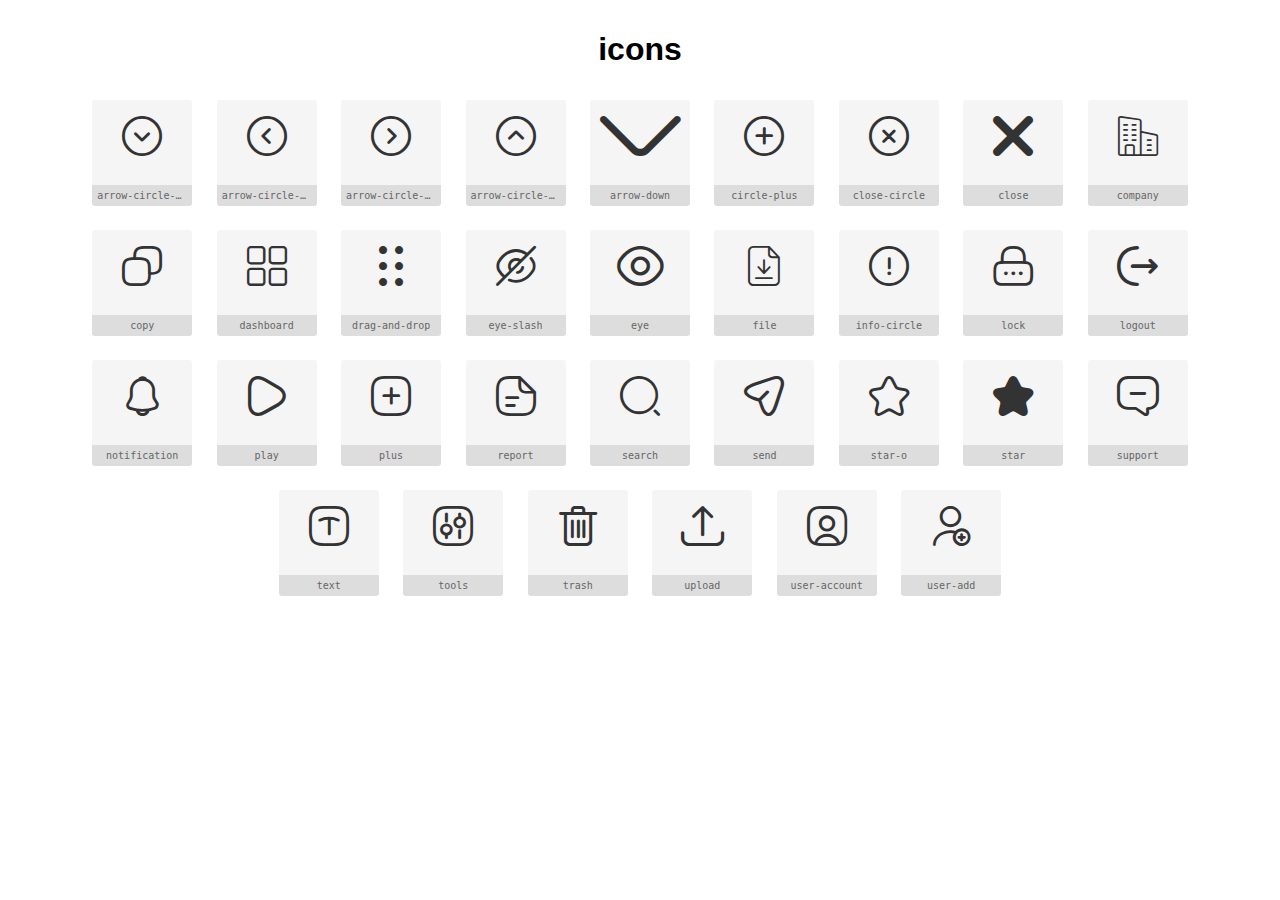
<file: images/svgs/icon-font/icons.html>
<!DOCTYPE html>
<html lang="en">
<head>
    <meta charset="UTF-8">
    <title>icons</title>

    <style>
        body {
            font-family: sans-serif;
            margin: 0;
            padding: 10px 20px;
            text-align: center;
        }
        .preview {
            width: 100px;
            display: inline-block;
            margin: 10px;
        }
        .preview .inner {
            display: inline-block;
            width: 100%;
            text-align: center;
            background: #f5f5f5;
            -webkit-border-radius: 3px 3px 0 0;
            -moz-border-radius: 3px 3px 0 0;
            border-radius: 3px 3px 0 0;
        }
        .preview .inner  {
            line-height: 85px;
            font-size: 40px;
            color: #333;
        }
        .label {
            display: inline-block;
            width: 100%;
            box-sizing: border-box;
            padding: 5px;
            font-size: 10px;
            font-family: Monaco, monospace;
            color: #666;
            white-space: nowrap;
            overflow: hidden;
            text-overflow: ellipsis;
            background: #ddd;
            -webkit-border-radius: 0 0 3px 3px;
            -moz-border-radius: 0 0 3px 3px;
            border-radius: 0 0 3px 3px;
            color: #666;
        }
    </style>

    <link rel="stylesheet" type="text/css" href="icons.css" />
</head>
<body>

    <h1>icons</h1>


        <div class="preview">
            <span class="inner">
                <i class="icon icon-arrow-circle-down"></i>
            </span>
            <br>
            <span class='label'>arrow-circle-down</span>
        </div>


        <div class="preview">
            <span class="inner">
                <i class="icon icon-arrow-circle-left"></i>
            </span>
            <br>
            <span class='label'>arrow-circle-left</span>
        </div>


        <div class="preview">
            <span class="inner">
                <i class="icon icon-arrow-circle-right"></i>
            </span>
            <br>
            <span class='label'>arrow-circle-right</span>
        </div>


        <div class="preview">
            <span class="inner">
                <i class="icon icon-arrow-circle-up"></i>
            </span>
            <br>
            <span class='label'>arrow-circle-up</span>
        </div>


        <div class="preview">
            <span class="inner">
                <i class="icon icon-arrow-down"></i>
            </span>
            <br>
            <span class='label'>arrow-down</span>
        </div>


        <div class="preview">
            <span class="inner">
                <i class="icon icon-circle-plus"></i>
            </span>
            <br>
            <span class='label'>circle-plus</span>
        </div>


        <div class="preview">
            <span class="inner">
                <i class="icon icon-close-circle"></i>
            </span>
            <br>
            <span class='label'>close-circle</span>
        </div>


        <div class="preview">
            <span class="inner">
                <i class="icon icon-close"></i>
            </span>
            <br>
            <span class='label'>close</span>
        </div>


        <div class="preview">
            <span class="inner">
                <i class="icon icon-company"></i>
            </span>
            <br>
            <span class='label'>company</span>
        </div>


        <div class="preview">
            <span class="inner">
                <i class="icon icon-copy"></i>
            </span>
            <br>
            <span class='label'>copy</span>
        </div>


        <div class="preview">
            <span class="inner">
                <i class="icon icon-dashboard"></i>
            </span>
            <br>
            <span class='label'>dashboard</span>
        </div>


        <div class="preview">
            <span class="inner">
                <i class="icon icon-drag-and-drop"></i>
            </span>
            <br>
            <span class='label'>drag-and-drop</span>
        </div>


        <div class="preview">
            <span class="inner">
                <i class="icon icon-eye-slash"></i>
            </span>
            <br>
            <span class='label'>eye-slash</span>
        </div>


        <div class="preview">
            <span class="inner">
                <i class="icon icon-eye"></i>
            </span>
            <br>
            <span class='label'>eye</span>
        </div>


        <div class="preview">
            <span class="inner">
                <i class="icon icon-file"></i>
            </span>
            <br>
            <span class='label'>file</span>
        </div>


        <div class="preview">
            <span class="inner">
                <i class="icon icon-info-circle"></i>
            </span>
            <br>
            <span class='label'>info-circle</span>
        </div>


        <div class="preview">
            <span class="inner">
                <i class="icon icon-lock"></i>
            </span>
            <br>
            <span class='label'>lock</span>
        </div>


        <div class="preview">
            <span class="inner">
                <i class="icon icon-logout"></i>
            </span>
            <br>
            <span class='label'>logout</span>
        </div>


        <div class="preview">
            <span class="inner">
                <i class="icon icon-notification"></i>
            </span>
            <br>
            <span class='label'>notification</span>
        </div>


        <div class="preview">
            <span class="inner">
                <i class="icon icon-play"></i>
            </span>
            <br>
            <span class='label'>play</span>
        </div>


        <div class="preview">
            <span class="inner">
                <i class="icon icon-plus"></i>
            </span>
            <br>
            <span class='label'>plus</span>
        </div>


        <div class="preview">
            <span class="inner">
                <i class="icon icon-report"></i>
            </span>
            <br>
            <span class='label'>report</span>
        </div>


        <div class="preview">
            <span class="inner">
                <i class="icon icon-search"></i>
            </span>
            <br>
            <span class='label'>search</span>
        </div>


        <div class="preview">
            <span class="inner">
                <i class="icon icon-send"></i>
            </span>
            <br>
            <span class='label'>send</span>
        </div>


        <div class="preview">
            <span class="inner">
                <i class="icon icon-star-o"></i>
            </span>
            <br>
            <span class='label'>star-o</span>
        </div>


        <div class="preview">
            <span class="inner">
                <i class="icon icon-star"></i>
            </span>
            <br>
            <span class='label'>star</span>
        </div>


        <div class="preview">
            <span class="inner">
                <i class="icon icon-support"></i>
            </span>
            <br>
            <span class='label'>support</span>
        </div>


        <div class="preview">
            <span class="inner">
                <i class="icon icon-text"></i>
            </span>
            <br>
            <span class='label'>text</span>
        </div>


        <div class="preview">
            <span class="inner">
                <i class="icon icon-tools"></i>
            </span>
            <br>
            <span class='label'>tools</span>
        </div>


        <div class="preview">
            <span class="inner">
                <i class="icon icon-trash"></i>
            </span>
            <br>
            <span class='label'>trash</span>
        </div>


        <div class="preview">
            <span class="inner">
                <i class="icon icon-upload"></i>
            </span>
            <br>
            <span class='label'>upload</span>
        </div>


        <div class="preview">
            <span class="inner">
                <i class="icon icon-user-account"></i>
            </span>
            <br>
            <span class='label'>user-account</span>
        </div>


        <div class="preview">
            <span class="inner">
                <i class="icon icon-user-add"></i>
            </span>
            <br>
            <span class='label'>user-add</span>
        </div>


</body>
</html>
</file>
<file: images/svgs/icon-font/icons.css>
@font-face {
    font-family: "icons";
    src: url("./icons.ttf?c0aaa97d15d1a74cb3af76aac78aab6f") format("truetype");
}

i[class^="icon-"]:before, i[class*=" icon-"]:before {
    font-family: icons !important;
    font-style: normal;
    font-weight: normal !important;
    font-variant: normal;
    text-transform: none;
    line-height: 1;
    -webkit-font-smoothing: antialiased;
    -moz-osx-font-smoothing: grayscale;
}

.icon-arrow-circle-down:before {
    content: "\f101";
}
.icon-arrow-circle-left:before {
    content: "\f102";
}
.icon-arrow-circle-right:before {
    content: "\f103";
}
.icon-arrow-circle-up:before {
    content: "\f104";
}
.icon-arrow-down:before {
    content: "\f105";
}
.icon-circle-plus:before {
    content: "\f106";
}
.icon-close-circle:before {
    content: "\f107";
}
.icon-close:before {
    content: "\f108";
}
.icon-company:before {
    content: "\f109";
}
.icon-copy:before {
    content: "\f10a";
}
.icon-dashboard:before {
    content: "\f10b";
}
.icon-drag-and-drop:before {
    content: "\f10c";
}
.icon-eye-slash:before {
    content: "\f10d";
}
.icon-eye:before {
    content: "\f10e";
}
.icon-file:before {
    content: "\f10f";
}
.icon-info-circle:before {
    content: "\f110";
}
.icon-lock:before {
    content: "\f111";
}
.icon-logout:before {
    content: "\f112";
}
.icon-notification:before {
    content: "\f113";
}
.icon-play:before {
    content: "\f114";
}
.icon-plus:before {
    content: "\f115";
}
.icon-report:before {
    content: "\f116";
}
.icon-search:before {
    content: "\f117";
}
.icon-send:before {
    content: "\f118";
}
.icon-star-o:before {
    content: "\f119";
}
.icon-star:before {
    content: "\f11a";
}
.icon-support:before {
    content: "\f11b";
}
.icon-text:before {
    content: "\f11c";
}
.icon-tools:before {
    content: "\f11d";
}
.icon-trash:before {
    content: "\f11e";
}
.icon-upload:before {
    content: "\f11f";
}
.icon-user-account:before {
    content: "\f120";
}
.icon-user-add:before {
    content: "\f121";
}
</file>
